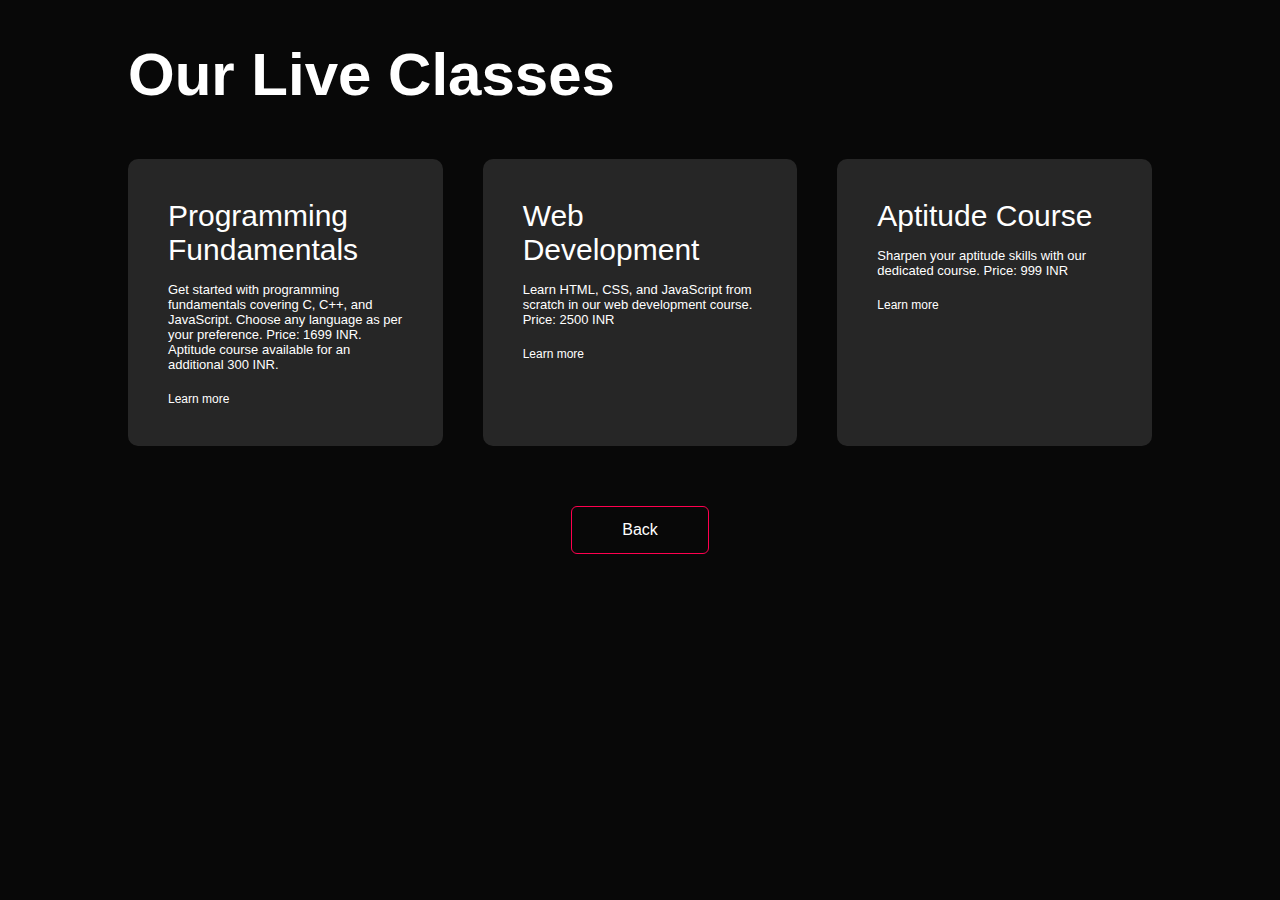
<file: link.html>
<!DOCTYPE html>
<html lang="en">
<head>
    <meta charset="UTF-8">
    <meta name="viewport" content="width=device-width, initial-scale=1.0">
    <title>Course-Page</title>
    <link rel="stylesheet" href="style.css">
</head>
<body>
    <div id="services">
        <div class="container">
            <h1 class="sub-title">Our Live Classes</h1>
            <div class="services-list">
                <div>
                    <i class="fas fa-code"></i>
                    <h2>Programming Fundamentals</h2>
                    <p>Get started with programming fundamentals covering C, C++, and JavaScript. Choose any language as per your preference. Price: 1699 INR. Aptitude course available for an additional 300 INR. </p>
                    <a href="#">Learn more</a>
                </div>
                <div>
                    <i class="fas fa-laptop-code"></i>
                    <h2>Web Development</h2>
                    <p>Learn HTML, CSS, and JavaScript from scratch in our web development course. Price: 2500 INR </p>
                    <a href="#">Learn more</a>
                </div>
                <div>
                    <i class="fas fa-calculator"></i>
                    <h2>Aptitude Course</h2>
                    <p>Sharpen your aptitude skills with our dedicated course. Price: 999 INR </p>
                    <a href="#">Learn more</a>
                </div>
            </div>
        </div>
        <a href="index.html" class="btn">Back</a>
    </div>
</body>
</html>
</file>
<file: style.css>
*{
    margin: 0;
    padding: 0;
    font-family: 'Poppins', sans-serif;
    box-sizing: border-box;
}
html{
    scroll-behavior: smooth;
}
body{
    background: #080808;
    color: #fff;
}
#header{
    width: 100%;
    height: 100vh;
    background-image: url(images/background4.png);
    background-size: cover;
    background-position: center;
    background-attachment: fixed;
}
.container{
    padding: 10px 10%;
}

nav{
    display: flex;
    align-items: center;
    justify-content: space-between;
    flex-wrap: wrap;
}

.logo{
    width: 185px;
     
}

nav ul li{
    display: inline-block;
    list-style: none;
    margin: 10px 20px;
}

nav ul li a{
    color: #fff;
    text-decoration: none;
    font-size: 18px;
    position: relative;
}
nav ul li a::after{
    content: '';
    width: 0;
    height: 3px;
    background: #ff004f;
    position: absolute;
    left: 0;
    bottom: -6px;
    transition: 0.5s;
}
nav ul li a:hover::after{
    width: 100%;
}
.header-text{
    margin-top: 20%;
    font-size: 30px;
}
.header-text h1{
    font-size: 60px;
    margin-top: 20px;
}
.header-text h1 span{
    color: #ff004f;
}
/* -----------about--------------- */
#about{
    padding: 80px 0;
    color: #ababab;
}
.row{
    display: flex;
    justify-content: space-between;
    flex-wrap: wrap;
}

.about-col-1{
    flex-basis: 35%;
}
.about-col-1 img{
    width: 100%;
    border-radius: 15px;
}
.about-col-2{
    flex-basis: 60%;
}

.sub-title{
    font-size: 60px;
    font-weight: 600;
    color: #fff;
}

.tab-titles{
    display: flex;
    margin: 20px 0 40px;
}
.tab-links{
    margin-right: 50px;
    font-size: 18px;
    font-weight: 500;
    cursor: pointer;
    position: relative;
}
.tab-links::after{
    content: '';
    width: 0;
    height: 3px;
    background: #ff004f;
    position: absolute;
    left: 0;
    bottom: -8px;
    transition: 0.5s;
}



.correction{
    height: 480px;
    width: 800px;
    object-fit: cover;
}

.tab-links.active-link::after{
    width: 50%;
}

.tab-contents ul li{
    list-style: none;
    margin: 10px 0;
}
.tab-contents ul li span{
    color: #b54769;
    font-size: 14px;
}
.tab-contents{
    display: none;
}
.tab-contents.active-tab{
    display: block;
}

/* ----------------services------------- */
#services{
    padding: 30px 0;
}
.services-list{
    display: grid;
    grid-template-columns: repeat(auto-fit, minmax(250px, 1fr));
    grid-gap: 40px;
    margin-top: 50px;
}
.services-list div{
    background: #262626;
    padding: 40px;
    font-size: 13px;
    font-weight: 300;
    border-radius: 10px;
    transition: background 0.5s, transform 0.5s;
}
.services-list div i{
    font-size: 50px;
    margin-bottom: 30px;
}
.services-list div h2{
    font-size: 30px;
    font-weight: 500;
    margin-bottom: 15px;
}
.services-list div a{
    text-decoration: none;
    color: #fff;
    font-size: 12px;
    margin-top: 20px;
    display: inline-block;
}
.services-list div:hover{
    background: #ff004f;
    transform: translateY(-10px);
}
/* -------portfolio----------- */
#portfolio{
    padding: 50px 0;
}
.work-list{
    display: grid;
    grid-template-columns: repeat(auto-fit, minmax(250px, 1fr));
    grid-gap: 40px;
    margin-top: 50px;
}
.work{
    border-radius: 10px;
    position: relative;
    overflow: hidden;
}
.work img{
    width: 100%;
    border-radius: 10px;
    display: block;
    transition: transform 0.5s;
}
.layer{
    width: 100%;
    height: 0;
    background: linear-gradient(rgba(0,0,0,0.6), #ff004f);
    border-radius: 10px;
    position: absolute;
    left: 0;
    bottom: 0;
    overflow: hidden;
    display: flex;
    align-items: center;
    justify-content: center;
    flex-direction: column;
    padding: 0 40px;
    text-align: center;
    font-size: 14px;
   transition: height 0.5s;
}
.layer h3{
    font-weight: 500;
    margin-bottom: 20px;
}
.layer a{
    margin-top: 20px;
    color: #ff004f;
    text-decoration: none;
    font-size: 18px;
    line-height: 60px;
    background: #fff;
    width: 60px;
    height: 60px;
    border-radius: 50%;
    text-align: center;
}
.work:hover img{
    transform: scale(1.1);
}
.work:hover .layer{
    height: 100%;
}
.btn{
    display: block;
    margin: 50px auto;
    width: fit-content;
    border: 1px solid #ff004f;
    padding: 14px 50px;
    border-radius: 6px;
    text-decoration: none;
    color: #fff;
    transition: background 0.5s;
}
.btn:hover{
    background: #ff004f;
}

/* ---------contact-------- */
.contact-left{
    flex-basis: 35%;
}
.contact-right{
    flex-basis: 60%;
}
.contact-left p{
    margin-top: 30px;
}
.contact-left p i{
    color: #ff004f;
    margin-right: 15px;
    font-size: 25px;
}
.social-icons{
    margin-top: 30px;
}
.social-icons a{
    text-decoration: none;
    font-size: 30px;
    margin-right: 15px;
    color: #ababab;
    display: inline-block;
    transition: transform 0.5s;
}
.social-icons a:hover{
    color: #ff004f;
    transform: translateY(-5px);
}
.btn.btn2{
    display: inline-block;
    background: #ff004f;
}
.contact-right form{
    width: 100%;
}
form input, form textarea{
    width: 100%;
    border: 0;
    outline: none;
    background: #262626;
    padding: 15px;
    margin: 15px 0;
    color: #fff;
    font-size: 18px;
    border-radius: 6px;
}
form .btn2{
    padding: 14px 60px;
    font-size: 18px;
    margin-top: 20px;
    cursor: pointer;
}
.copyright{
    width: 100%;
    text-align: center;
    padding: 25px 0;
    background: #262626;
    font-weight: 300;
    margin-top: 20px;
}
.copyright i{
    color: #ff004f;
}
.copyright a{
    color: #ff004f;
    text-decoration: none;
}
/* -----------------css for small screens--------- */
nav .fas{
    display: none;
}

@media only screen and (max-width: 600px){
    #header{
        background-image: url(images/phone-background1.png);
    }
    .header-text{
        margin-top: 100%;
        font-size: 16px;
    }
    .header-text h1{
        font-size: 30px;
    }
    nav .fas{
        display: block;
        font-size: 25px;
    }
    nav ul{
        background: #ff004f;
        position: fixed;
        top: 0;
        right: -200px;
        width: 200px;
        height: 100vh;
        padding-top: 50px;
        z-index: 2;
        transition: right 0.5s;
    }
    nav ul li{
        display: block;
        margin: 25px;
    }
    nav ul .fas{
        position: absolute;
        top: 25px;
        left: 25px;
        cursor: pointer;
    }
    .sub-title{
        font-size: 40px;
    }
    .about-col-1, .about-col-2{
        flex-basis: 100%;
    }
    .about-col-1{
        margin-bottom: 30px;
    }
    .about-col-2{
        font-size: 14px;
    }
    .tab-links{
        font-size: 16px;
        margin-right: 20px;
    }
    .contact-left, .contact-right{
        flex-basis: 100%;
    }
    .copyright{
        font-size: 14px;
    }
}
#msg{
    color: #61b752;
    margin-top: -40px;
    display: block;
}
</file>
